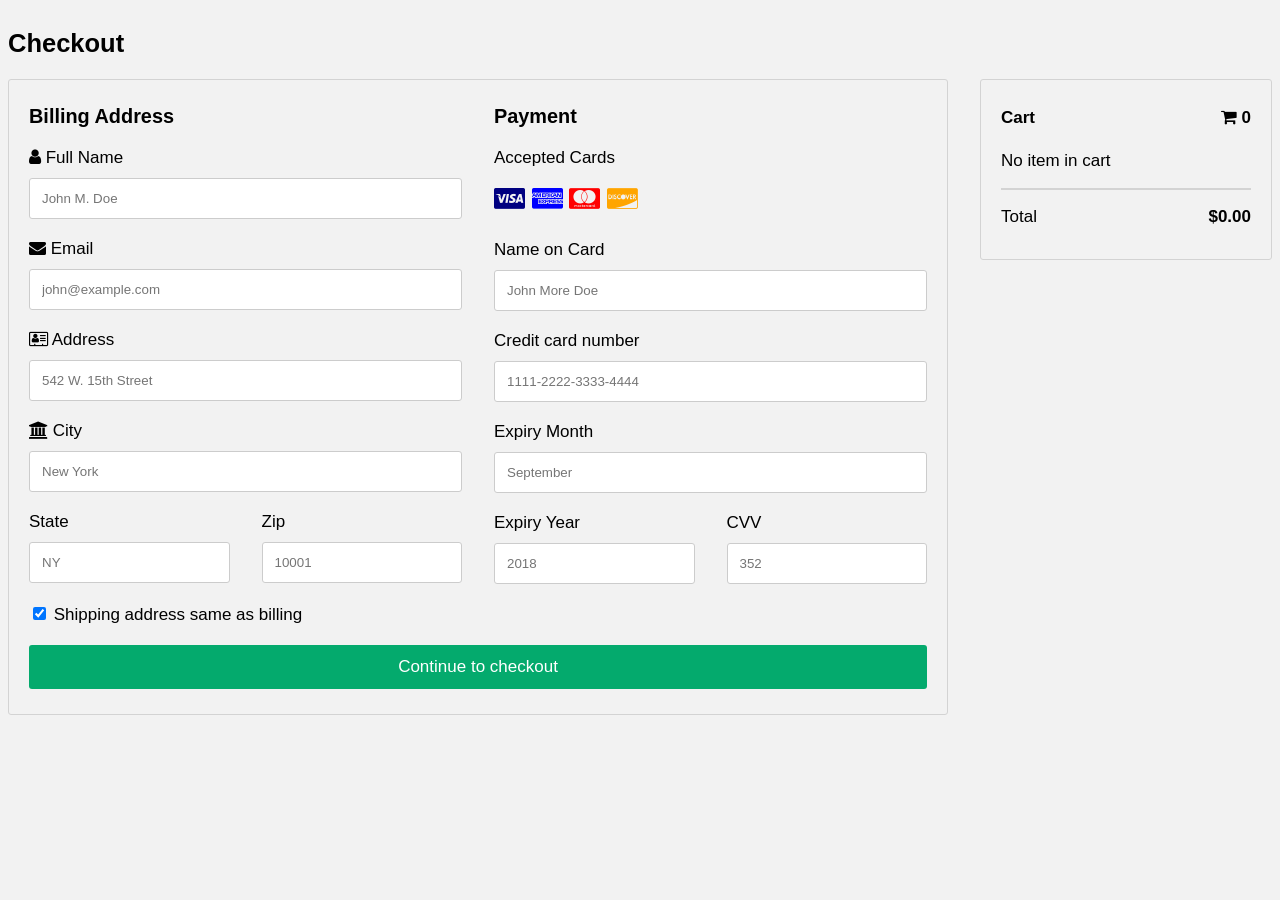
<file: checkout.html>
<!DOCTYPE html>
<html>
<head>
<meta name="viewport" content="width=device-width, initial-scale=1">
<link rel="stylesheet" href="https://cdnjs.cloudflare.com/ajax/libs/font-awesome/4.7.0/css/font-awesome.min.css">
<link rel="stylesheet" href="styles.css">
<style>
body {
  font-family: Arial;
  font-size: 17px;
  padding: 8px;
}

* {
  box-sizing: border-box;
}

.row {
  display: -ms-flexbox; /* IE10 */
  display: flex;
  -ms-flex-wrap: wrap; /* IE10 */
  flex-wrap: wrap;
  margin: 0 -16px;
}

.col-25 {
  -ms-flex: 25%; /* IE10 */
  flex: 25%;
}

.col-50 {
  -ms-flex: 50%; /* IE10 */
  flex: 50%;
}

.col-75 {
  -ms-flex: 75%; /* IE10 */
  flex: 75%;
}

.col-25,
.col-50,
.col-75 {
  padding: 0 16px;
}

.container {
  background-color: #f2f2f2;
  padding: 5px 20px 15px 20px;
  border: 1px solid lightgrey;
  border-radius: 3px;
}

input[type=text] {
  width: 100%;
  margin-bottom: 20px;
  padding: 12px;
  border: 1px solid #ccc;
  border-radius: 3px;
}

label {
  margin-bottom: 10px;
  display: block;
}

.icon-container {
  margin-bottom: 20px;
  padding: 7px 0;
  font-size: 24px;
}

.btn {
  background-color: #04AA6D;
  color: white;
  padding: 12px;
  margin: 10px 0;
  border: none;
  width: 100%;
  border-radius: 3px;
  cursor: pointer;
  font-size: 17px;
}

.btn:hover {
  background-color: #45a049;
}

a {
  color: #2196F3;
}

hr {
  border: 1px solid lightgrey;
}

span.price {
  float: right;
  color: grey;
}

@media (max-width: 800px) {
  .row {
    flex-direction: column-reverse;
  }
  .col-25 {
    margin-bottom: 20px;
  }
}
</style>
</head>
<body>

<h2>Checkout</h2>
<div class="row">
  <div class="col-75">
    <div class="container">
      <form action="/action_page.php" method="post">
      
        <div class="row">
          <div class="col-50">
            <h3>Billing Address</h3>
            <label for="fname"><i class="fa fa-user"></i> Full Name</label>
            <input type="text" id="fname" name="firstname" placeholder="John M. Doe">
            <label for="email"><i class="fa fa-envelope"></i> Email</label>
            <input type="text" id="email" name="email" placeholder="john@example.com">
            <label for="adr"><i class="fa fa-address-card-o"></i> Address</label>
            <input type="text" id="adr" name="address" placeholder="542 W. 15th Street">
            <label for="city"><i class="fa fa-institution"></i> City</label>
            <input type="text" id="city" name="city" placeholder="New York">

            <div class="row">
              <div class="col-50">
                <label for="state">State</label>
                <input type="text" id="state" name="state" placeholder="NY">
              </div>
              <div class="col-50">
                <label for="zip">Zip</label>
                <input type="text" id="zip" name="zip" placeholder="10001">
              </div>
            </div>
          </div>

          <div class="col-50">
            <h3>Payment</h3>
            <label for="fname">Accepted Cards</label>
            <div class="icon-container">
              <i class="fa fa-cc-visa" style="color:navy;"></i>
              <i class="fa fa-cc-amex" style="color:blue;"></i>
              <i class="fa fa-cc-mastercard" style="color:red;"></i>
              <i class="fa fa-cc-discover" style="color:orange;"></i>
            </div>
            <label for="cname">Name on Card</label>
            <input type="text" id="cname" name="cardname" placeholder="John More Doe">
            <label for="ccnum">Credit card number</label>
            <input type="text" id="ccnum" name="cardnumber" placeholder="1111-2222-3333-4444">
            <label for="expmonth">Expiry Month</label>
            <input type="text" id="expmonth" name="expmonth" placeholder="September">
            <div class="row">
              <div class="col-50">
                <label for="expyear">Expiry Year</label>
                <input type="text" id="expyear" name="expyear" placeholder="2018">
              </div>
              <div class="col-50">
                <label for="cvv">CVV</label>
                <input type="text" id="cvv" name="cvv" placeholder="352">
              </div>
            </div>
          </div>
          
        </div>
        <label>
          <input type="checkbox" checked="checked" name="sameadr"> Shipping address same as billing
        </label>
        <input type="submit" value="Continue to checkout" class="btn">
      </form>
    </div>
  </div>

  <div class="products-list">
    
  </div>


  <div class="col-25">
    <div class="container">
        <h4>Cart <span class="price" style="color:black"><i class="fa fa-shopping-cart"></i> <b id="cart-count">0</b></span></h4>
        <div id="cart-items">
        </div>
      <hr>
      <p>Total <span class="price" style="color:black"><b id="total-price">$0</b></span></p>
    </div>
  </div>
</div>


<script>
    window.onload = function() {
      // Retrieve product ID from URL parameters
      const urlParams = new URLSearchParams(window.location.search);
      const productId = urlParams.get('product');
    
      
      const products = {
        '1': { name: 'Polo Shirt', price: 15 },
        '2': { name: 'Baseball Jersey', price: 18},
        '3': { name: 'Mandarin Collar', price: 15 },
        '4': { name: 'Racer Back', price: 42 },
        '5': { name: 'Long Sleeves ', price: 35 },
        '6': { name: 'T-Shirt', price: 20 },
        '7': { name: 'BasketBall Set', price: 15 },
        '8': { name: 'Soccer Set', price: 20 },
        '9': { name: 'Shorts', price: 18 },
        '10': { name: 'Oil Slick Cropped Shirt', price: 50 },
        
      };
    
      // Display selected products
      const productsListContainer = document.querySelector('.products-list');
      const product = products[productId];
      if (product) {
        const productName = document.createElement('p');
        productName.textContent = product.name;
        productsListContainer.appendChild(productName);
        
        
      }
    
      // Update cart count and total price
      const cartCount = document.getElementById('cart-count');
      const totalPrice = document.getElementById('total-price');
      let cartTotal = 0;
      if (product) {
        cartCount.textContent = '1'; // Assuming only one product for now
        cartTotal = product.price;
      }
      totalPrice.textContent = '$' + cartTotal.toFixed(2);
    
      // Display selected product in cart items (optional)
      const cartItemsContainer = document.getElementById('cart-items');
      const cartItem = document.createElement('p');
      cartItem.textContent = product ? product.name + ' - $' + product.price.toFixed(2) : 'No item in cart';
      cartItemsContainer.appendChild(cartItem);
    };
    </script>
    
</body>
</html>
</file>
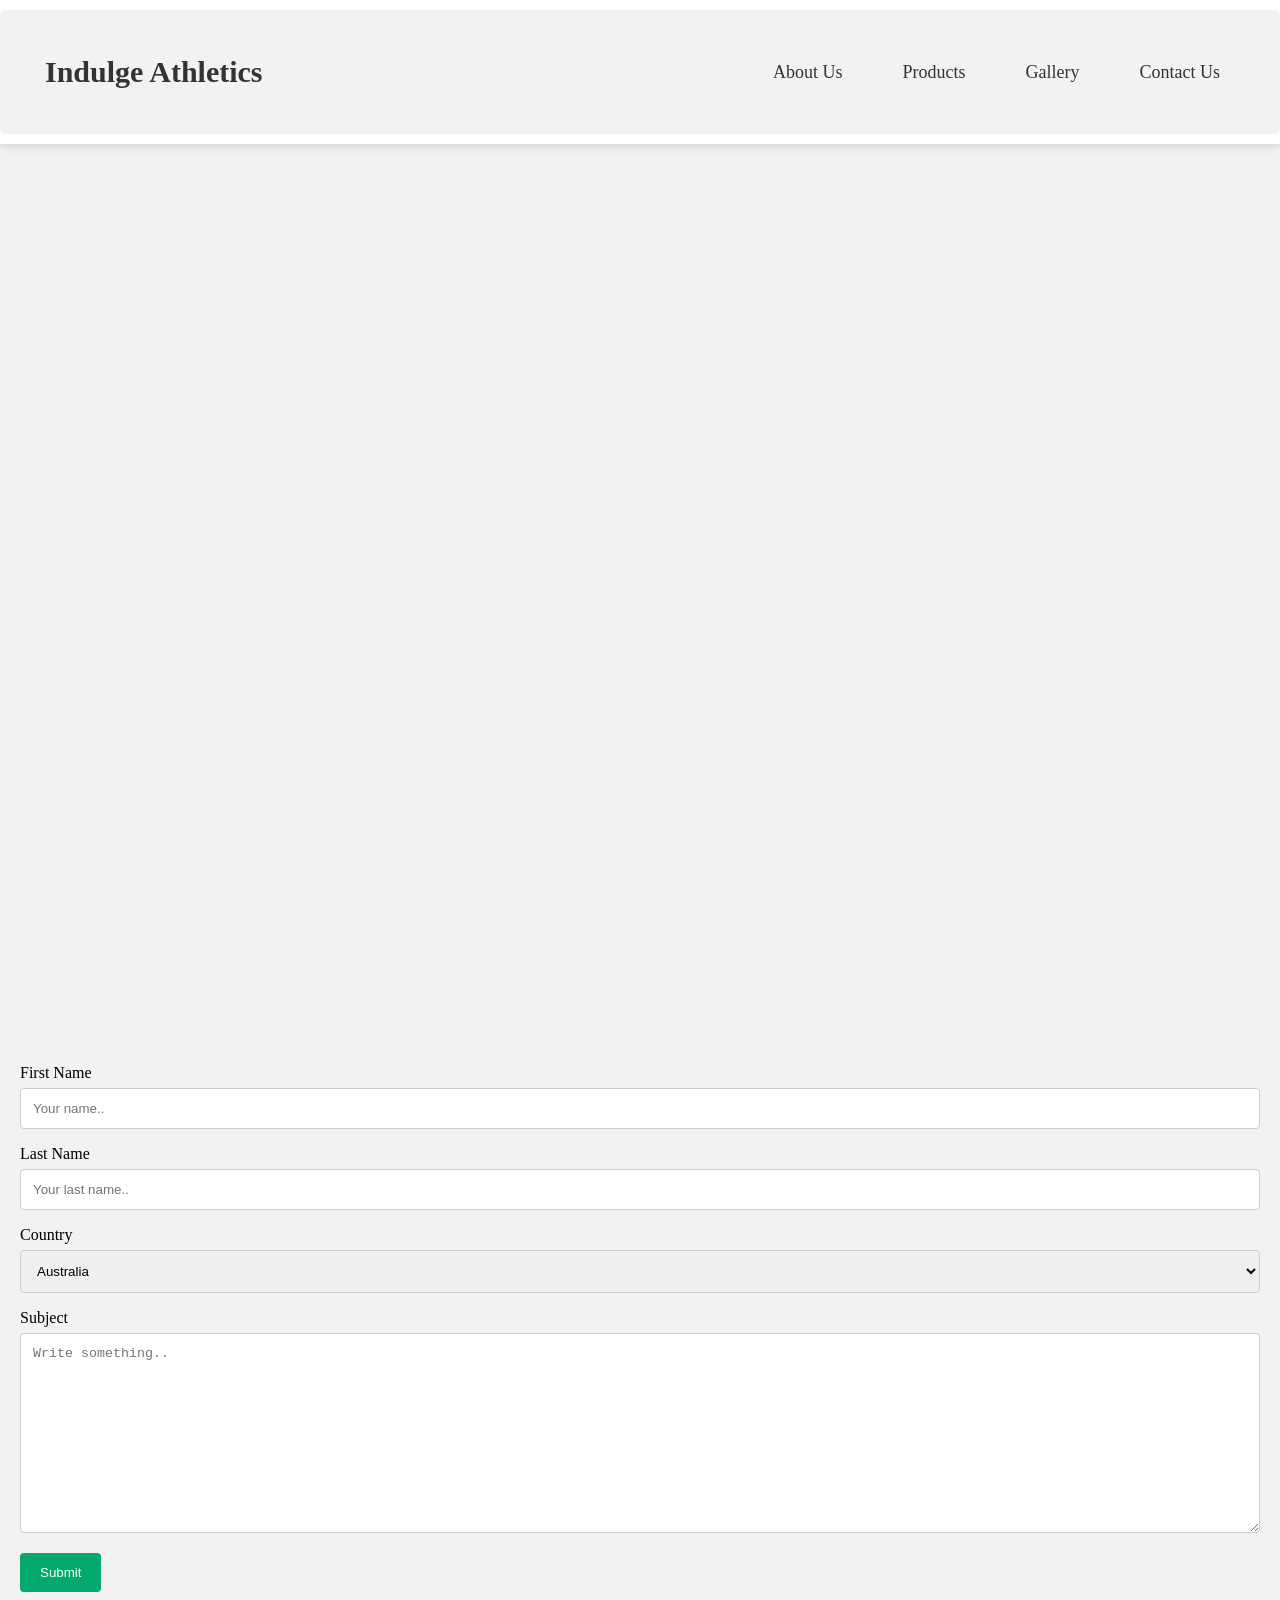
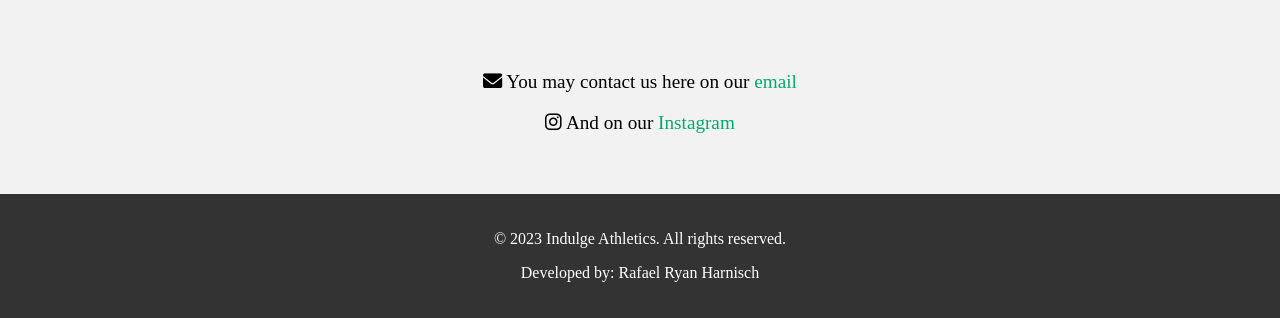
<file: Contactus.html>
<!DOCTYPE html>
<html lang="en">
<head>
    <meta charset="UTF-8">
    <meta name="viewport" content="width=device-width, initial-scale=1.0">
    <title>Indulge Athletics</title>
    <link rel="stylesheet" href="styles.css">
    <link rel="stylesheet" href="contactform.css">
    <link rel="stylesheet" href="https://cdnjs.cloudflare.com/ajax/libs/font-awesome/6.0.0-beta3/css/all.min.css">
</head>
<body>

    <!-- Navigation Bar -->
<nav>
    <div class="container">
        <h1 id="logo">Indulge Athletics</h1>
        <ul class="nav-links">
            <li><a href="Home.html">About Us</a></li>
            <li><a href="Products.html">Products</a>
            <li><a href="Gallery.html">Gallery</a></li>

            <li><a href="Contactus.html">Contact Us</a></li>
        </ul>
    </div>
</nav>
    <!-- Google Map Iframe -->
    <div id="map" class="googleMap">
    <iframe src="https://www.google.com/maps/embed?pb=!1m18!1m12!1m3!1d30889.205460062967!2d120.93983957431638!3d14.590488299999999!2m3!1f0!2f0!3f0!3m2!1i1024!2i768!4f13.1!3m3!1m2!1s0x3397c9080e6f2abd%3A0x1d5b9be15aad02!2sMap%C3%BAa%20University%20Makati!5e0!3m2!1sen!2sph!4v1707294080521!5m2!1sen!2sph" width="600" height="450" style="border:0;" allowfullscreen="" loading="lazy" referrerpolicy="no-referrer-when-downgrade"></iframe>
</div>

    <div class="container">
        <form action="action_page.php">
      
          <label for="fname">First Name</label>
          <input type="text" id="fname" name="firstname" placeholder="Your name..">
      
          <label for="lname">Last Name</label>
          <input type="text" id="lname" name="lastname" placeholder="Your last name..">
      
          <label for="country">Country</label>
          <select id="country" name="country">
            <option value="australia">Australia</option>
            <option value="canada">Canada</option>
            <option value="usa">USA</option>
          </select>
      
          <label for="subject">Subject</label>
          <textarea id="subject" name="subject" placeholder="Write something.." style="height:200px"></textarea>
      
          <input type="submit" value="Submit">
      
        </form>
      </div>


      <div class="contact-info">     
            <p><i class="fas fa-envelope"></i> You may contact us here on our <a href="mailto:indulgeathletics@gmail.com">email</a></p>
            <p><i class="fab fa-instagram"></i> And on our <a href="https://www.instagram.com/indulgeathletics/">Instagram</a></p>
        </div>
       

<footer>
    <p>© 2023 Indulge Athletics. All rights reserved.</p>
    <div class="developer-info">
        <p>Developed by: Rafael Ryan Harnisch</p>
  </footer>

<script src="Nav.js"></script>
</body>
</html>
</file>
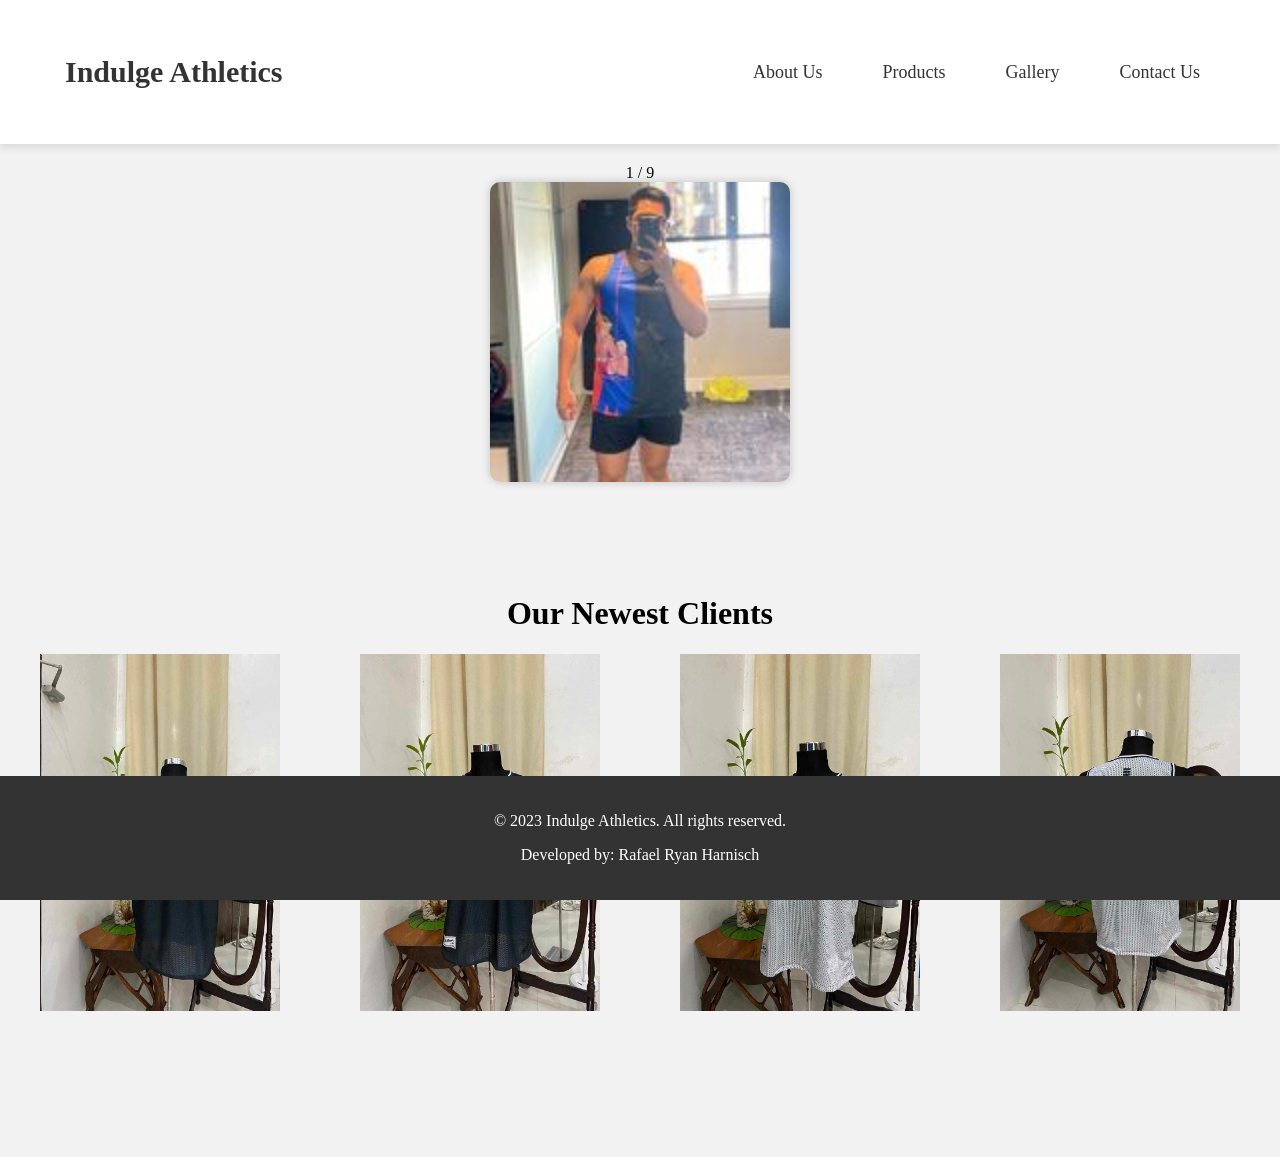
<file: Gallery.html>
<!DOCTYPE html>
<html lang="en">
<head>
    <meta charset="UTF-8">
    <meta name="viewport" content="width=device-width, initial-scale=1.0">
    <title>Indulge Athletics</title>
    <link rel="stylesheet" href="styles.css">
    <link rel="stylesheet" href="Gallery.css">
  
</head>

<body>
    
<!-- Navigation Bar -->
<nav>
    <div class="container">
        <h1 id="logo">Indulge Athletics</h1>
        <ul class="nav-links">
            <li><a href="Home.html">About Us</a></li>
            <li><a href="Products.html">Products</a>
            <li><a href="Gallery.html">Gallery</a></li>

            <li><a href="Contactus.html">Contact Us</a></li>
        </ul>
    </div>
</nav>

<!--Gallery iamagee-->

<div class="container">

    <!-- Full-width images with number text -->
    <div class="mySlides">
      <div class="numbertext">1 / 9</div>
        <img src="client1.jpg" style="width:300px">
    </div>
  
    <div class="mySlides">
      <div class="numbertext">2 / 9</div>
        <img src="Client2.png" style="width:80%">
    </div>
  
    <div class="mySlides">
      <div class="numbertext">3 / 9</div>
        <img src="Client3.png" style="width:80%">
    </div>
  
    <div class="mySlides">
      <div class="numbertext">4 / 9</div>
        <img src="Client4.png" style="width:80%">
    </div>
  
    <div class="mySlides">
      <div class="numbertext">5 / 9</div>
        <img src="clint5.png" style="width:80%">
    </div>
  
    <div class="mySlides">
      <div class="numbertext">6 / 9</div>
        <img src="Client6.png" style="width:80%">
    </div>

    <div class="mySlides">
        <div class="numbertext">7 / 9</div>
          <img src="Client7.png" style="width:80%">
      </div>
  
      
    <div class="mySlides">
        <div class="numbertext">8 / 9</div>
          <img src="Client8.png" style="width:80%">
      </div>

    <div class="mySlides">
        <div class="numbertext">9 / 9</div>
          <img src="Client9.png" style="width:80%">
      </div>
       
      
  
    
  
    <!-- Image text -->
    <div class="caption-container">
      <p id="caption"></p>
    </div>
  
   <br>
   <br>
   <br>
   <br>
   
   <center> <h1>Our Newest Clients</h1> </center>
    <div class="image-container">
        <img src='nc1.jpg' alt='Client 1'>
        <img src='nc3.jpg' alt='Client 2'>
        <img src='nc2.jpg' alt='Client 1'>
        <img src='nc4.jpg' alt='Client 2'>
    </div>

<br>
<br>
<br>
<br>
<br>
<br>
<br>
  <script>
    let slideIndex = 0;
    showSlides();

    function showSlides() {
      let i;
      let slides = document.getElementsByClassName("mySlides");
      for (i = 0; i < slides.length; i++) {
        slides[i].style.display = "none";  
      }
      slideIndex++;
      if (slideIndex > slides.length) {slideIndex = 1}    
      slides[slideIndex-1].style.display = "block";  
      setTimeout(showSlides, 2000); // Change image every 2 seconds
    }
  </script>

<footer>
    <p>© 2023 Indulge Athletics. All rights reserved.</p>
    <p>Developed by: Rafael Ryan Harnisch</p>
  </footer>
</body>
</html>


<script src="Nav.js"></script>
</body>
</body>
</html>
</file>
<file: styles.css>
html, body, ul, li {
    margin: 0;
    padding: 0;
    list-style: none;
}

body {
    font-family: 'Times New Roman', Times, serif;
    background-color: #f2f2f2;
    
        display: flex;
        flex-direction: column;
        min-height: 100vh;
    
}

/* Navigation Bar */
nav {
    background-color: #fff; 
    color: #333; 
    box-shadow: 0 4px 8px rgba(0, 0, 0, 0.1); 
    padding: 10px 0; 
}

nav .container {
    display: flex;
    justify-content: space-between;
    align-items: center;
}

nav ul {
    display: flex;
    list-style-type: none; 
}

nav ul li {
    margin-right: 20px;
}

nav ul li a {
    color: #333;
    text-decoration: none;
    font-size: 18px;
    padding: 10px 20px; 
    transition: all 0.3s ease;
}

nav ul li a:hover {
    text-decoration: underline;
    background-color: #f77070; 
    color: #fff; 
    border-radius: 5px;
}

.nav-right {
    display: flex;
    align-items: center;
}

.nav-logo {
    color: #333;
    text-decoration: none;
    font-size: 18px;
    padding: 10px 20px;
    transition: all 0.3s ease;
}

.nav-logo:hover {
    text-decoration: underline;
    background-color: #f77070;
    color: #fff;
    border-radius: 5px;
}

#about {
    padding: 10px;
    margin: 45, 10;
    

}
#logo{
    text-align: center;
    padding: 10px;
    margin: 15px;
    font-size: 30px;
}

/* About us */
#home {
    text-align: center;
    padding: 100px 0;
    background-image: url('athletic-bg.jpg');
    background-size: cover;
    color: #000000;
}

#home h1 {
    font-size: 48px;
    margin-bottom: 20px;
    text-transform: uppercase;
}

#home p {
    font-size: 24px;
    margin-bottom: 40px;
}

.img {
    height: 30px;
    width: 20px;
}
    
/* Products */

#products {
    padding: 50px;
    background: #f2f2f2;
}

.product-grid {
    display: grid;
    grid-template-columns: repeat(auto-fill, minmax(200px, 1fr));
    gap: 20px;
}

.product-item {
    border: 1px solid #ddd;
    padding: 20px;
    text-align: center;
}

.product-item img {
    width: 100%;
    height: auto;
}

.product-item h3 {
    margin: 20px 0;
    font-size: 24px;
}

.product-item p {
    margin-bottom: 20px;
    font-size: 14px;
}

.product-item a {
    display: inline-block;
    background: #f77070;
    color: #fff;
    padding: 10px 20px;
    text-decoration: none;
    transition: background 0.3s ease;
}

.product-item a:hover {
    background: #c76363;
}

/* testimonials */
#testimonials {
    padding: 50px;
    background: #f2f2f2;
}

.testimonial-grid {
    display: grid;
    grid-template-columns: repeat(auto-fill, minmax(200px, 1fr));
    gap: 20px;
}

.testimonial-item {
    border: 1px solid #ddd;
    padding: 20px;
    text-align: center;
}

.testimonial-item img {
    width: 100%;
    height: auto;
}

.testimonial-item h4 {
    margin: 20px 0;
    font-size: 24px;
}

.testimonial-item p {
    margin-bottom: 20px;
    font-size: 14px;
}



/* Centering the content for Products and Testimonials sections */

#products, #testimonials {
    display: flex;
    flex-direction: column;
    align-items: center;
}

#products h2, #testimonials h2 {
    align-self: center;
}

.product-grid, .testimonial-grid {
    justify-content: center;
}



/* Footer */


body {
    display: flex;
    flex-direction: column;
    min-height: 100vh;
}

footer {
    text-align: center;
    padding: 20px 0;
    background-color: #333;
    color: #fff;
    margin-top: auto;
}


/* Gallery */

.gallery {
    display: flex;
    justify-content: space-between;
}

.gallery img {
    width: 18%;
    margin: 1%;
}




/* Media Queries */

@media screen and (max-width: 1200px) {
    .product-grid, .testimonial-grid {
        grid-template-columns: repeat(auto-fill, minmax(150px, 1fr));
    }
}

@media screen and (max-width: 992px) {
    .product-grid, .testimonial-grid {
        grid-template-columns: repeat(auto-fill, minmax(100px, 1fr));
    }
    nav ul {
        flex-direction: column;
    }
}

@media screen and (max-width: 768px) {
    .product-grid, .testimonial-grid {
        grid-template-columns: 1fr;
    }
    nav .container {
        flex-direction: column;
    }
}

@media screen and (max-width: 576px) {
    #home h1 {
        font-size: 32px;
    }
    #home p {
        font-size: 18px;
    }
}
</file>
<file: contactform.css>
/* Style inputs with type="text", select elements and textareas */
input[type=text], select, textarea {
    width: 100%; 
    padding: 12px; 
    border: 1px solid #ccc; 
    border-radius: 4px; 
    box-sizing: border-box; 
    margin-top: 6px; 
    margin-bottom: 16px; 
    resize: vertical 
  }
  
  /* Style the submit button with a specific background color etc */
  input[type=submit] {
    background-color: #04AA6D;
    color: white;
    padding: 12px 20px;
    border: none;
    border-radius: 4px;
    cursor: pointer;
  }
  
  /* When moving the mouse over the submit button, add a darker green color */
  input[type=submit]:hover {
    background-color: #45a049;
  }
  
  /* You may contact us here */
  .container {
    border-radius: 5px;
    background-color: #f2f2f2;
    padding: 20px;
  }

  .contact-info {
    font-size: 1.2em; 
    text-align: center; 
    padding: 20px; 
    background-color: #f2f2f2; 
    margin: 20px auto; 
    border-radius: 10px; 
    width: 80%;
}
 .contact-info a {
    color: #04AA6D; 
    text-decoration: none; 
}
 .contact-info a:hover {
    color: #45a049;
}

/* gmaps */
  .googleMap {
    width: 100%;
    height: 100vh;
    display: flex;
    align-items: center;
    justify-content: center;
    flex-direction: column
  }
</file>
<file: Gallery.css>
/* Container */
.container {
    max-width: 1200px;
    margin: 0 auto;
    padding: 20px;
}

/* Gallery Title */
.gallery-title {
    text-align: center;
    font-size: 36px;
    color: #333;
    margin-bottom: 20px;
}

/* Image Slides */
.mySlides {
    display: none;
    text-align: center;
}

.mySlides img {
    width: 90%;
    border-radius: 10px;
    box-shadow: 0 0 10px rgba(0, 0, 0, 0.2);
    transition: transform 0.3s ease;
}

.mySlides img:hover {
    transform: scale(1.05);
}

/* Thumbnail Images */
.column {
    float: left;
    width: 20%;
    padding: 5px;
    transition: transform 0.3s ease;
}

.column:hover {
    transform: scale(1.05);
}

.demo {
    width: 100%;
    border-radius: 10px;
    box-shadow: 0 0 10px rgba(0, 0, 0, 0.2);
}



/* Footer */


footer {
    position: fixed;
    left: 0;
    bottom: 0;
    width: 100%;
    text-align: center;
    padding: 20px 0;
    background-color: #333;
    color: #fff;
}

/* Responsive Design */
@media (max-width: 768px) {
    .column {
        width: 50%;
    }
}

@media (max-width: 480px) {
    .column {
        width: 100%;
    }
}


/* Images below */
.image-container {
    display: flex;
    justify-content: space-between;
    
}
.image-container img {
    width: 20%; 
}
</file>
